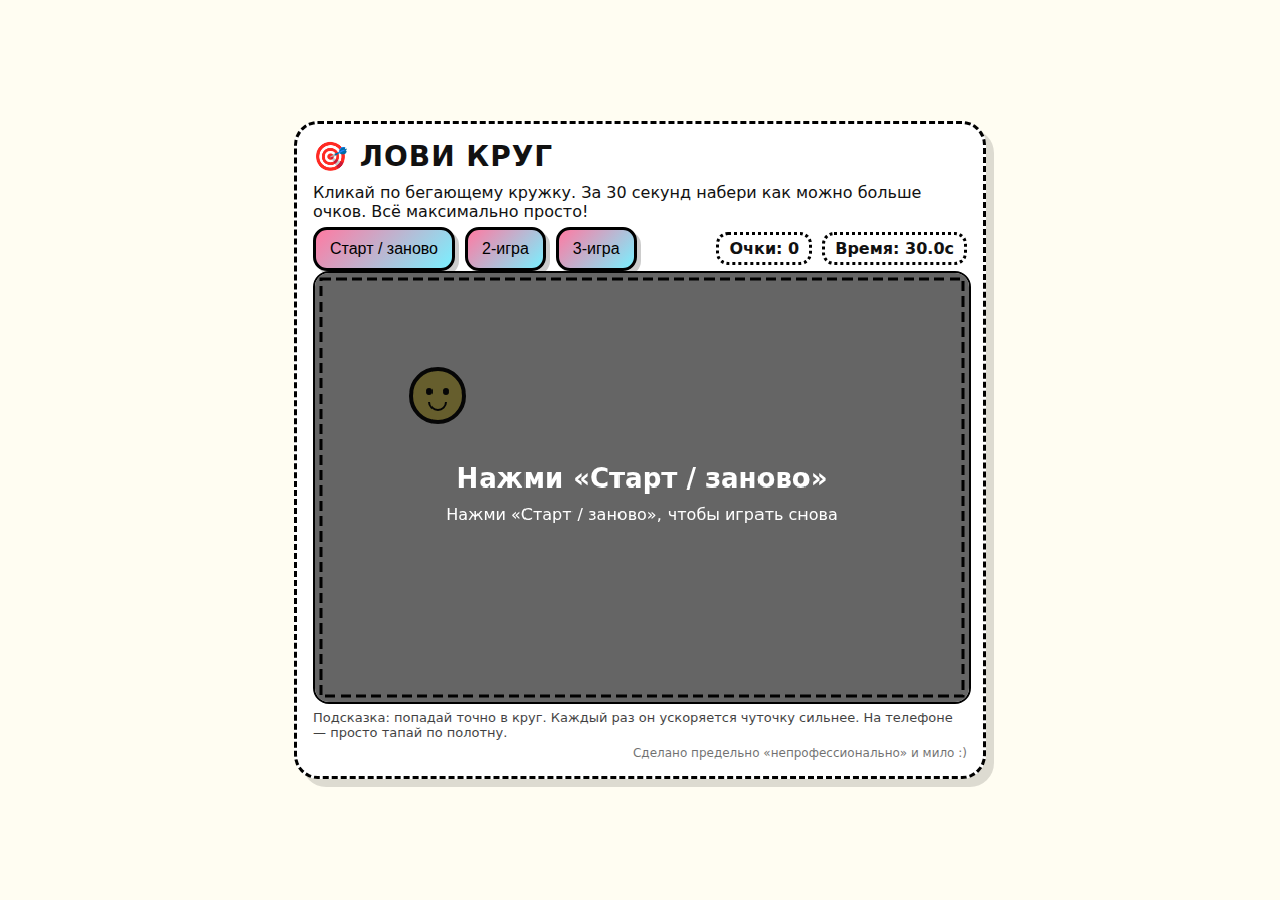
<file: index.html>
<!-- Проект разделён на 3 файла: index.html, style.css, game.js -->
<!-- Скопируй каждый блок в одноимённый файл -->

<!-- ======================= index.html ======================= -->
<!doctype html>
<html lang="ru">
<head>
  <meta charset="utf-8" />
  <meta name="viewport" content="width=device-width, initial-scale=1" />
  <title>ЛОВИ КРУГ — супер‑простая игра</title>
  <link rel="stylesheet" href="style.css" />
</head>
<body>
  <div class="wrap">
    <div class="card">
      <h1>🎯 ЛОВИ КРУГ</h1>
      <p>Кликай по бегающему кружку. За 30 секунд набери как можно больше очков. Всё максимально просто!</p>
      <div class="row" style="justify-content:space-between;">
        <div class="row">
          <button id="btnStart">Старт / заново</button>
          <a href="./dum/2index.html">
            <button id="btn2game">2-игра</button>
          </a>
          <a href="./змейка/index.html"><button>3-игра</button></a>
        </div>
        <div class="row">
          <div class="scr">Очки: <span id="score">0</span></div>
          <div class="scr">Время: <span id="time">30.0</span>с</div>
        </div>
      </div>

      <canvas id="game" width="640" height="420"></canvas>
      <p class="tip">Подсказка: попадай точно в круг. Каждый раз он ускоряется чуточку сильнее. На телефоне — просто тапай по полотну.</p>
      <div class="footer">Сделано предельно «непрофессионально» и мило :)</div>
    </div>
  </div>

  <script src="game.js"></script>
</body>
</html>
</file>
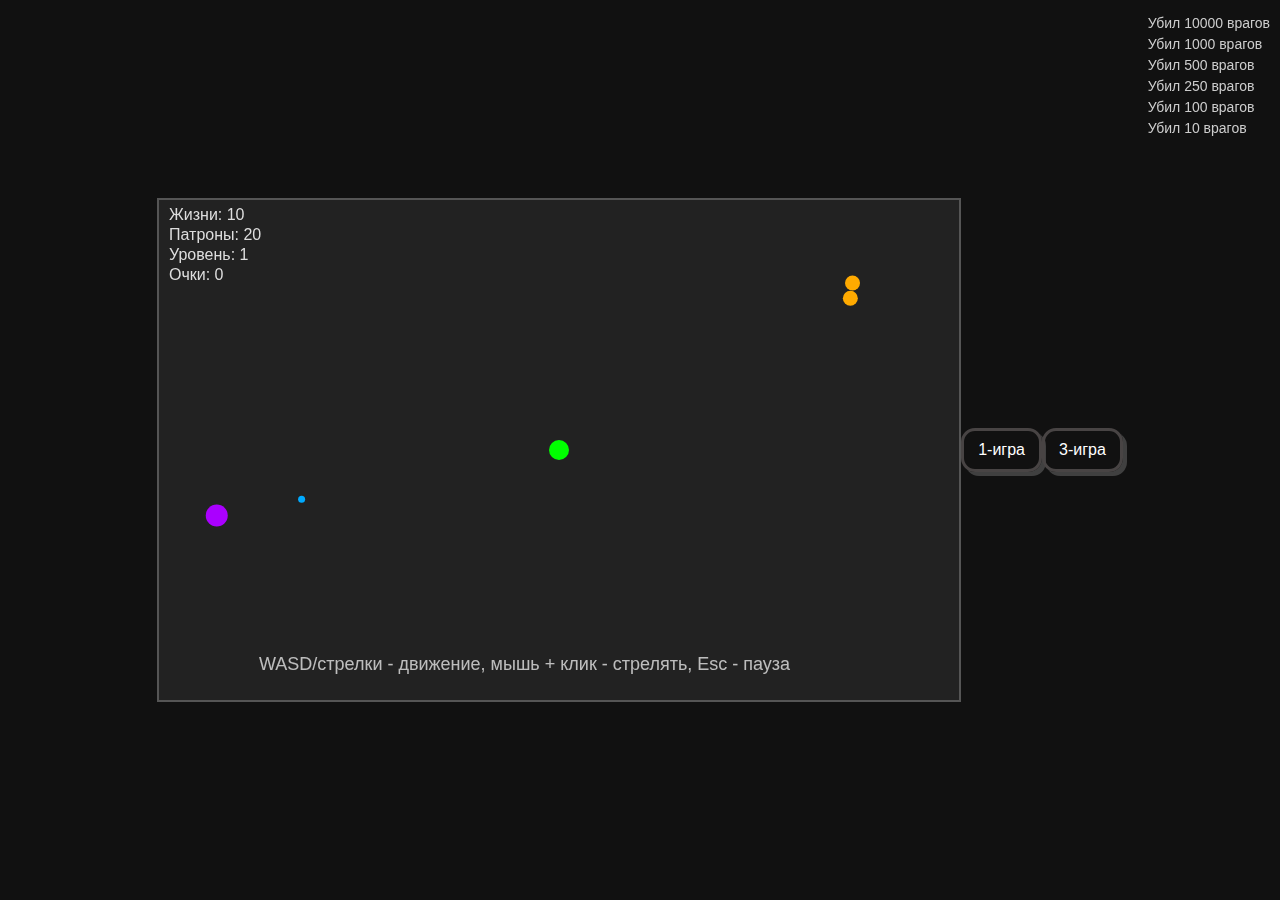
<file: dum/2index.html>
<!DOCTYPE html>
<html lang="ru">
<head>
  <meta charset="UTF-8" />
  <meta name="viewport" content="width=device-width,initial-scale=1.0" />
  <title>Mini Doom-like Game</title>
  <link rel="stylesheet" href="2style.css" />
</head>
<body>
  
  <canvas id="gameCanvas" width="800" height="500"></canvas>
  <a href="../index.html">
     <button id="btn1game">1-игра</button>
</a>
<a href="/ss/змейка/index.html"><button>3-игра</button></a>

  <ul id="achievementsList">
    <li id="ach-10000">Убил 10000 врагов</li>
    <li id="ach-1000">Убил 1000 врагов</li>
    <li id="ach-500">Убил 500 врагов</li>
    <li id="ach-250">Убил 250 врагов</li>
    <li id="ach-100">Убил 100 врагов</li>
    <li id="ach-10">Убил 10 врагов</li>
  </ul>
    <audio id="backgroundMusic" loop>
    <source src="./music.mp3" type="audio/mp3">
  </audio>

  <script src="2game.js">

  </script>

</body>
</html>
</file>
<file: style.css>
/* ======================= style.css ======================= */
:root {
  --bg: #fffdf2;
  --ink: #111;
  --accent: #ff7aa2;
  --accent2: #7af0ff;
}
html,
body {
  height: 100%;
}
body {
  margin: 0;
  background: var(--bg);
  font-family: system-ui, -apple-system, "Comic Sans MS", "Segoe UI", Roboto,
    sans-serif;
  color: var(--ink);
  display: flex;
  align-items: center;
  justify-content: center;
}
.wrap {
  width: min(720px, 96vw);
  padding: 14px;
  box-sizing: border-box;
}
.card {
  background: #fff;
  border: 3px dashed #000;
  border-radius: 24px;
  box-shadow: 8px 8px 0 #0002;
  padding: 16px;
  position: relative;
}
h1 {
  margin: 0 0 10px;
  font-size: 28px;
  letter-spacing: 1px;
}
p {
  margin: 6px 0;
}
.row {
  display: flex;
  gap: 10px;
  align-items: center;
  flex-wrap: wrap;
}
button {
  border: 3px solid #000;
  border-radius: 14px;
  padding: 10px 14px;
  font-size: 16px;
  cursor: pointer;
  background: linear-gradient(135deg, var(--accent), var(--accent2));
  color: #000;
  box-shadow: 4px 4px 0 #0003;
  transition: transform 0.05s;
}
button:active {
  transform: translateY(2px);
}
.scr {
  font-weight: 700;
  padding: 4px 10px;
  border: 3px dotted #000;
  border-radius: 12px;
  background: #fff6;
}
canvas {
  display: block;
  width: 100%;
  height: auto;
  image-rendering: pixelated;
  background: #f7f7f7;
  border-radius: 16px;
  border: 2px solid #000;
}
.tip {
  font-size: 13px;
  opacity: 0.8;
}
.footer {
  font-size: 12px;
  opacity: 0.6;
  text-align: right;
  margin-top: 6px;
}
</file>
<file: dum/2style.css>
body, html {
  margin:0; padding:0;
  background:#111;
  display:flex; justify-content:center; align-items:center;
  height:100vh; color:#ddd; font-family:Arial,sans-serif;
}
canvas {
  background:#222;
  border:2px solid #555;
  display:block;
}

#achievementsList {
  position: fixed;
  top: 10px;
  right: 10px;
  list-style: none;
  padding: 0;
  margin: 0;
  color: #ccc;
  font-size: 14px;
  max-width: 150px;
}
#achievementsList li {
  margin: 5px 0;
}
#achievementsList li.unlocked {
  color: #0f0;
  font-weight: bold;
}
button{
    border: 3px solid #484444;
  border-radius: 14px;
  padding: 10px 14px;
  font-size: 16px;
  cursor: pointer;
  background: linear-gradient(135deg, var(--accent), var(--accent2));
  color: #ffffff;
  box-shadow: 4px 4px 0 rgba(255, 255, 255, 0.2);
  transition: transform 0.05s;
}
</file>
